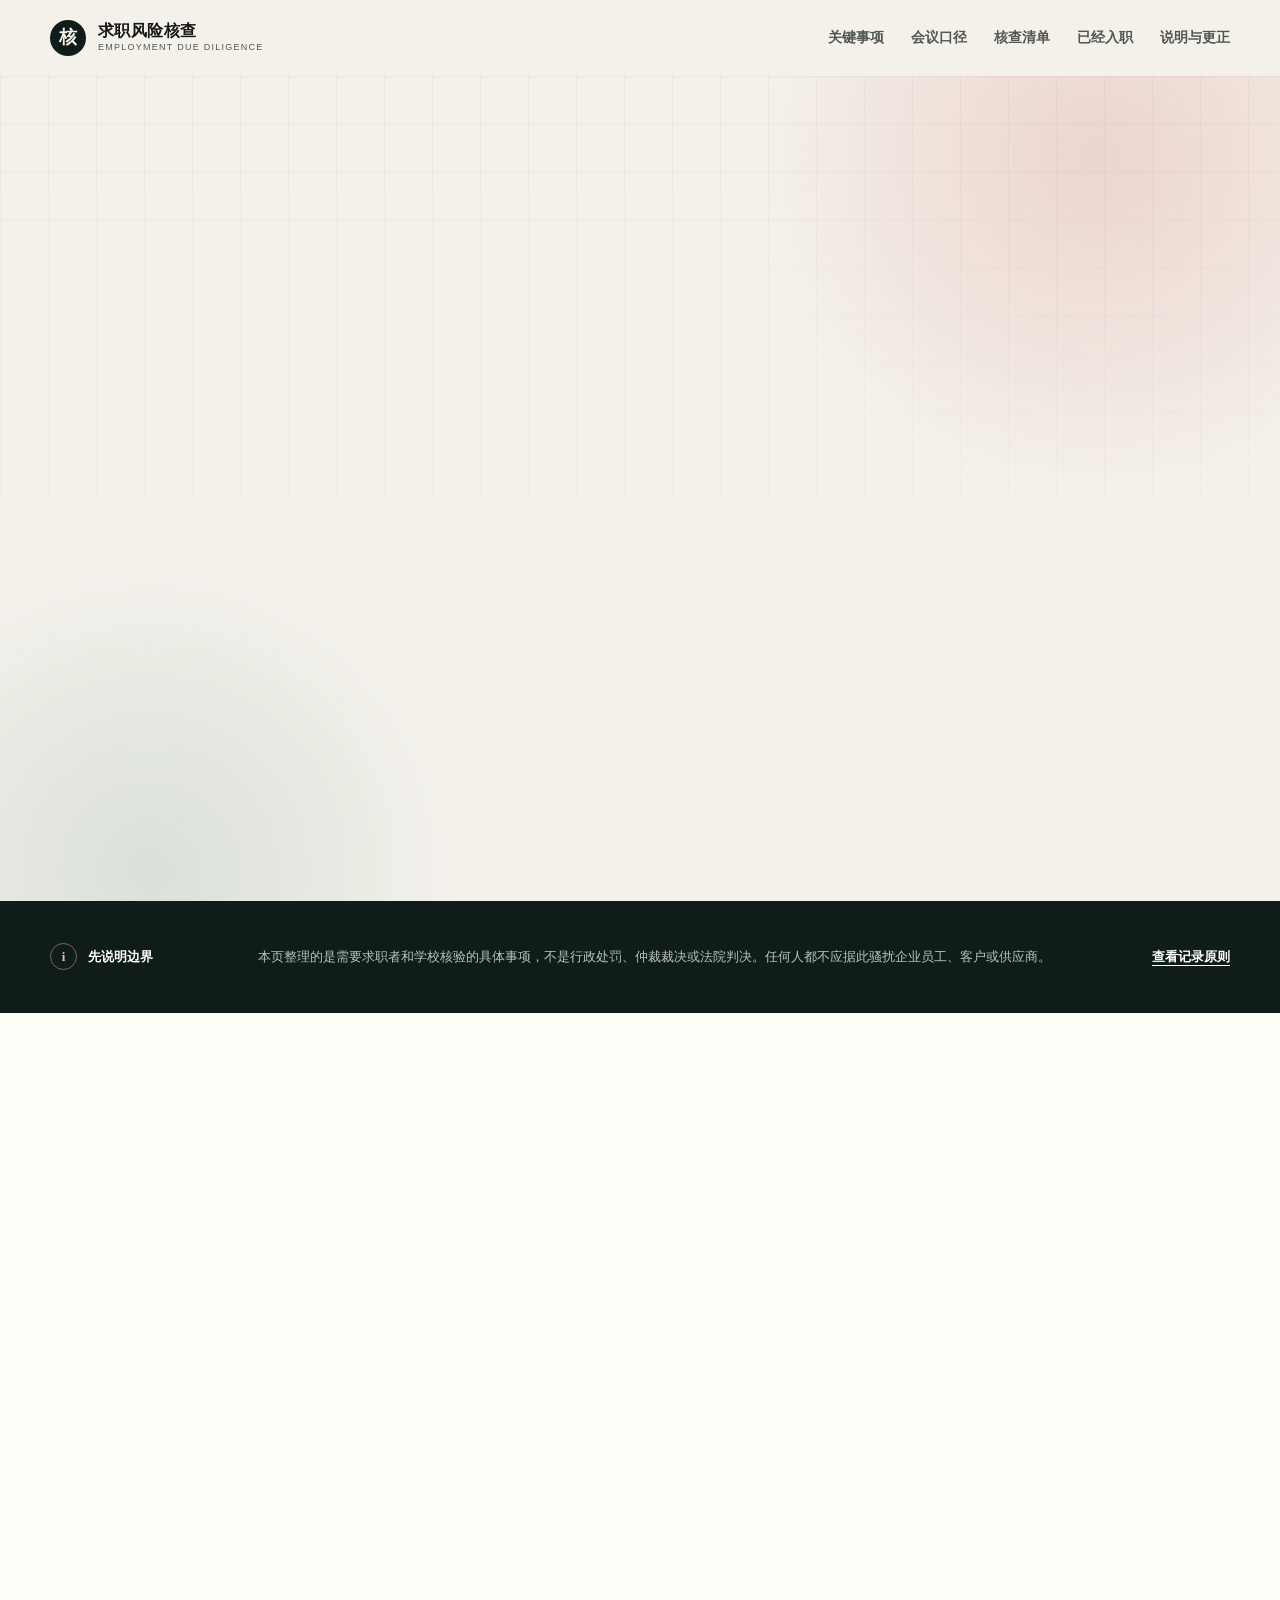
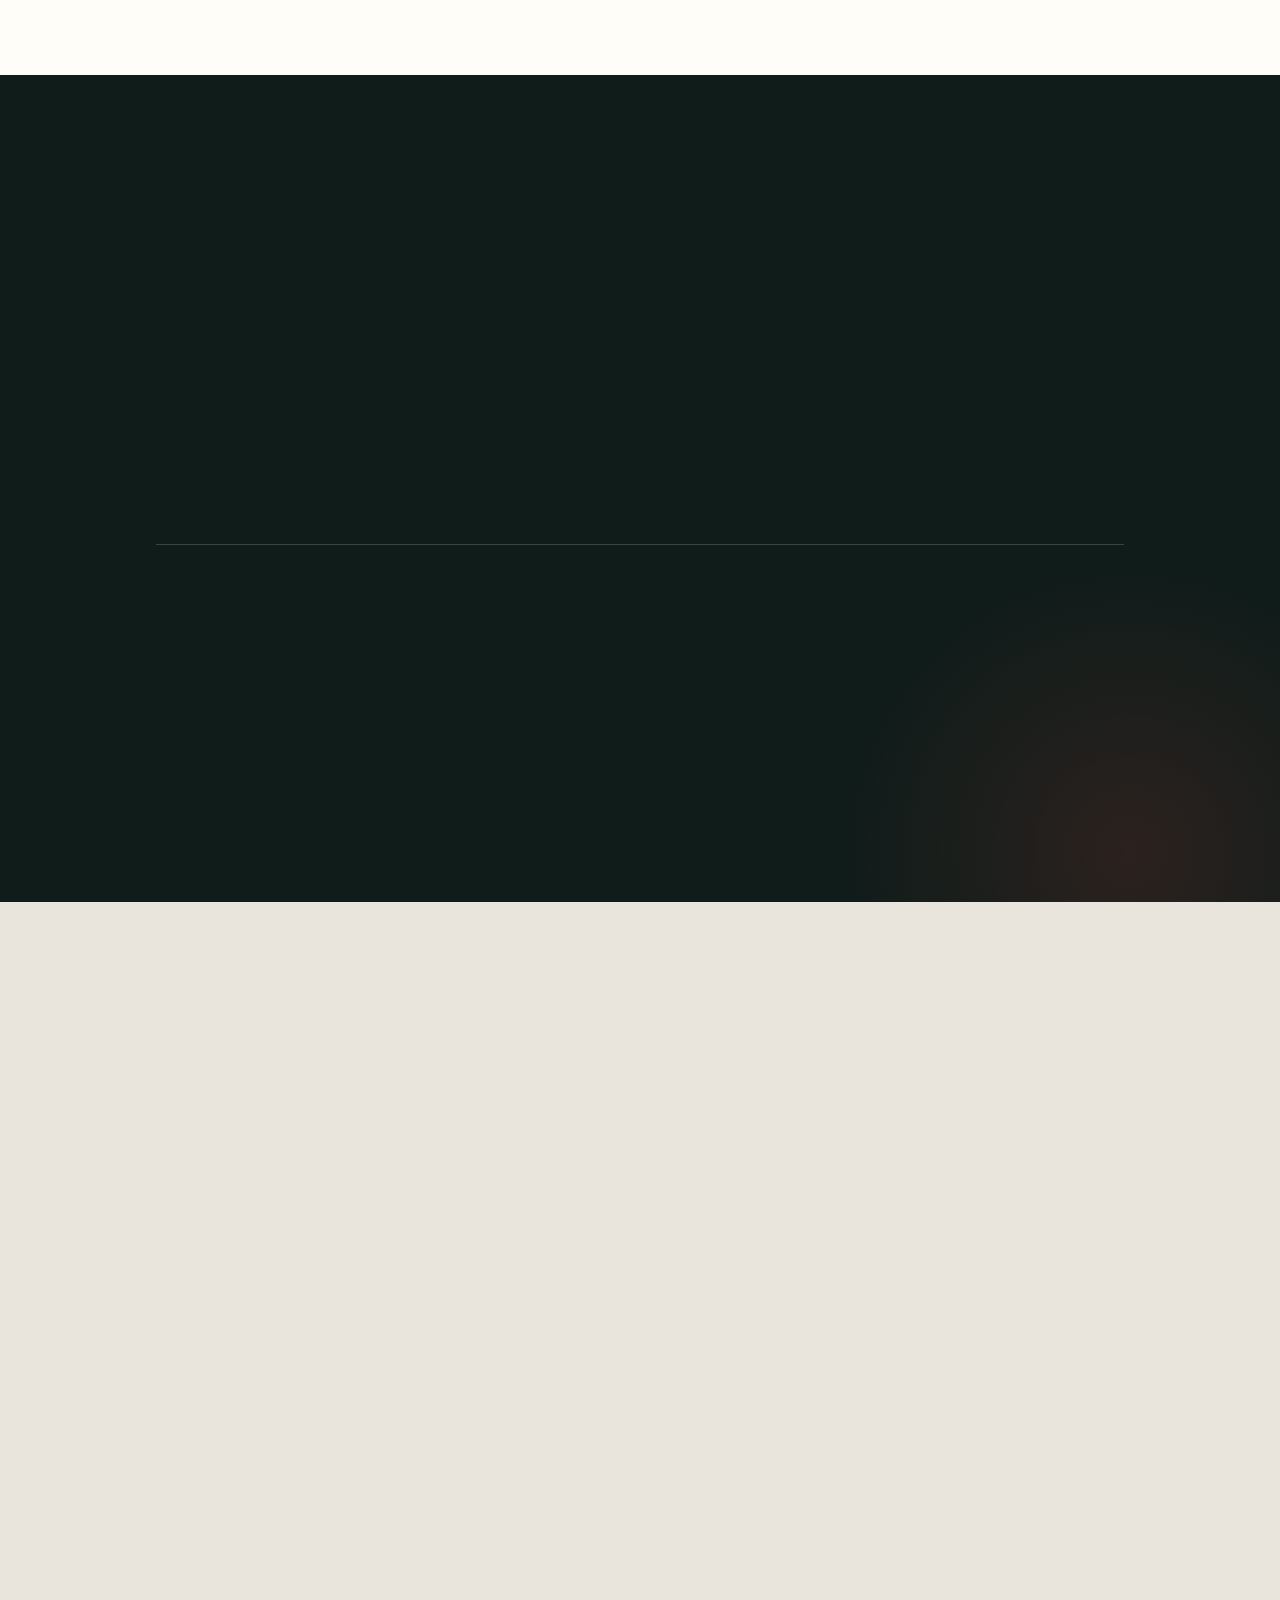
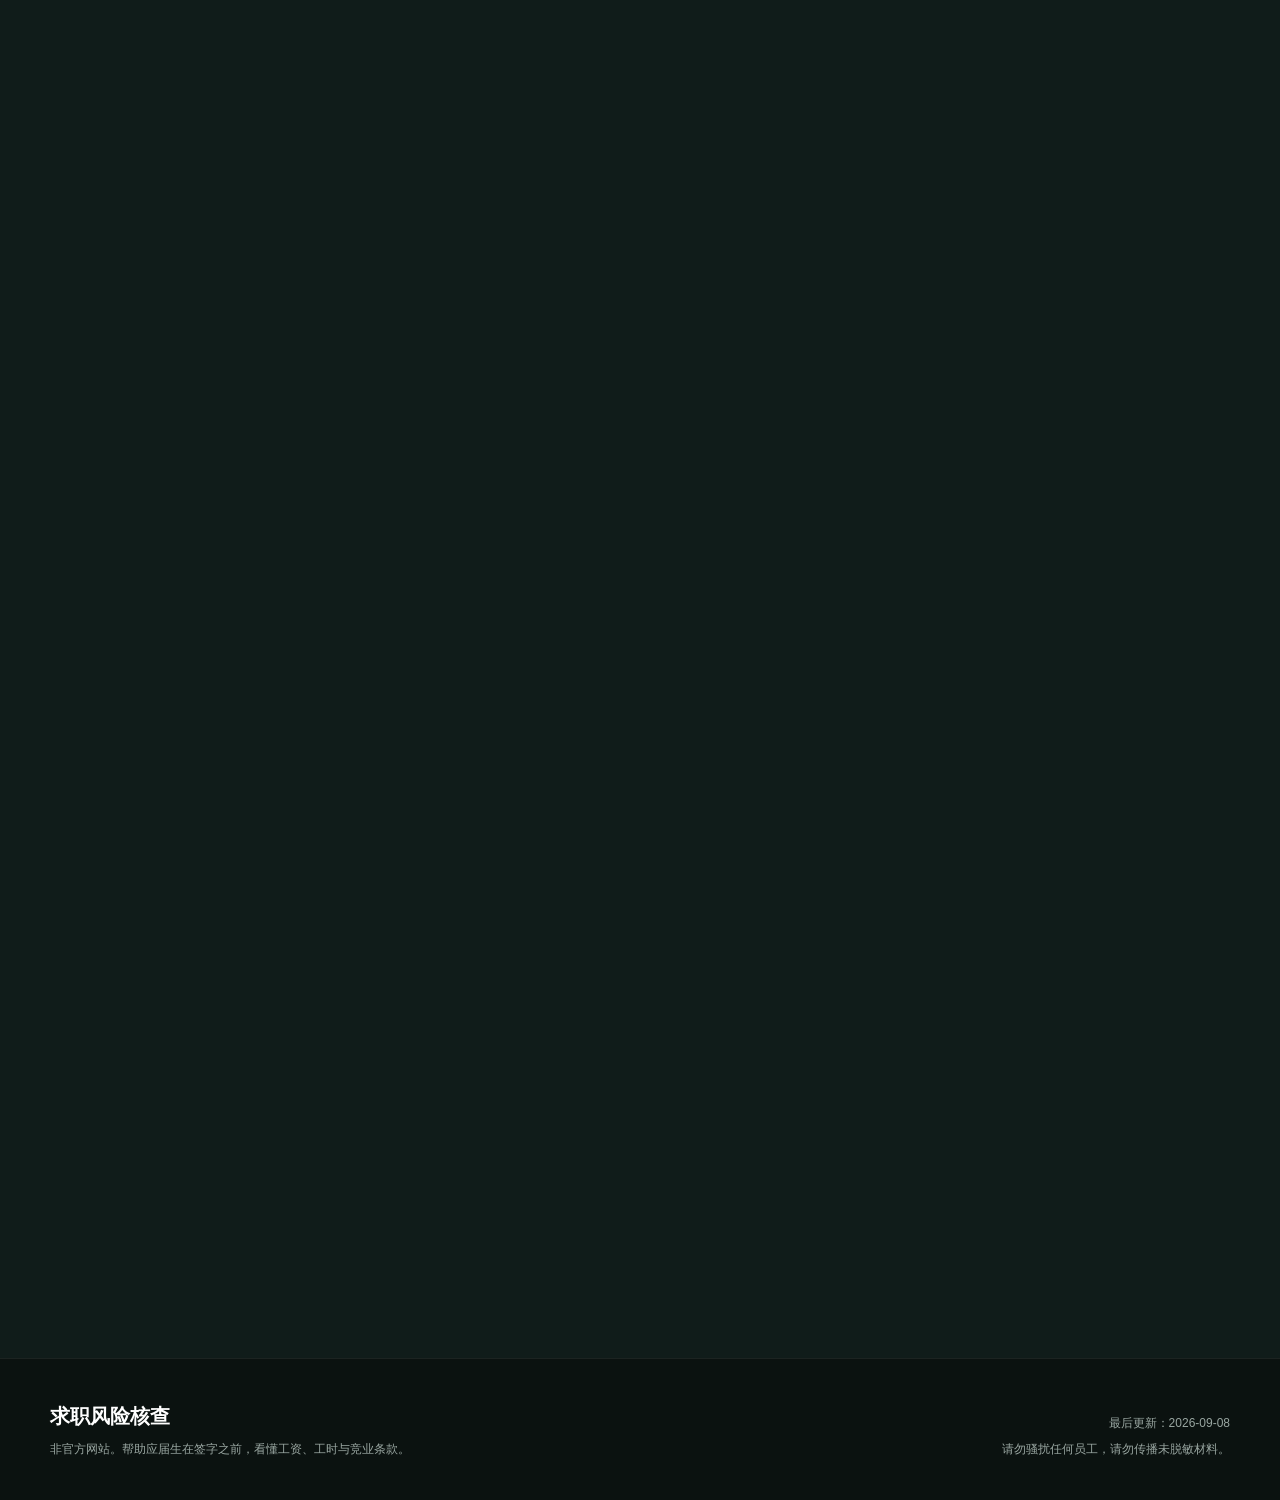
<file: index.html>
<!doctype html>
<html lang="zh-CN">
<head>
  <meta charset="utf-8">
  <meta name="viewport" content="width=device-width, initial-scale=1">
  <meta name="color-scheme" content="light dark">
  <meta name="theme-color" content="#f4f1eb">
  <meta name="description" content="面向应届生和求职者的佛山墨家科技有限公司用工风险核查资料：工资支付、薪资拆分、竞业限制、周末会议、降薪和工作制度。">
  <meta name="robots" content="index,follow,max-image-preview:large">
  <meta http-equiv="Content-Security-Policy" content="default-src 'self'; img-src 'self' data:; style-src 'self'; script-src 'self'; object-src 'none'; base-uri 'self'; form-action 'self'; frame-ancestors 'none'">
  <meta property="og:locale" content="zh_CN">
  <meta property="og:type" content="website">
  <meta property="og:title" content="佛山墨家科技有限公司｜求职风险信息核查页">
  <meta property="og:description" content="把工资支付、薪资拆分、竞业限制、周末会议和降薪等具体问题在签约前问清楚。">
  <title>佛山墨家科技有限公司｜求职风险信息核查页（非官方网站）</title>
  <link rel="icon" href="assets/favicon.svg" type="image/svg+xml">
  <link rel="stylesheet" href="assets/styles.css">
  <script src="assets/site-config.js" defer></script>
  <script src="assets/script.js" defer></script>
</head>
<body>
  <a class="skip-link" href="#main">跳到正文</a>
  <div class="read-progress" aria-hidden="true"><span></span></div>

  <header class="site-header" data-header>
    <div class="shell nav-wrap">
      <a class="brand" href="#top" aria-label="回到首页">
        <span class="brand-mark" aria-hidden="true">核</span>
        <span>
          <strong>求职风险核查</strong>
          <small>EMPLOYMENT DUE DILIGENCE</small>
        </span>
      </a>
      <button class="nav-toggle" type="button" aria-expanded="false" aria-controls="site-nav" data-nav-toggle>
        <span class="sr-only">打开菜单</span>
        <span></span><span></span>
      </button>
      <nav id="site-nav" class="site-nav" aria-label="主导航" data-nav>
        <a href="#facts">关键事项</a>
        <a href="#meeting">会议口径</a>
        <a href="#checklist">核查清单</a>
        <a href="#action">已经入职</a>
        <a href="#method">说明与更正</a>
      </nav>
    </div>
  </header>

  <main id="main">
    <section id="top" class="hero">
      <div class="hero-glow hero-glow-one" aria-hidden="true"></div>
      <div class="hero-glow hero-glow-two" aria-hidden="true"></div>
      <div class="shell hero-grid">
        <div class="hero-copy reveal">
          <p class="eyebrow"><span></span>非官方网站 · 面向应届生与新员工的独立核查资料</p>
          <h1>入职之前，先把<br><em>“2万元月薪”</em><br>拆开看清。</h1>
          <p class="hero-lead">
            企业主体：<strong>佛山墨家科技有限公司</strong>。本页把工资支付、合同拆分、竞业限制、周末会议与降薪等具体事项直接列出，帮助你在签字前逐项问清楚。
          </p>
          <div class="hero-actions">
            <a class="button button-primary" href="#facts">先看关键事项 <span aria-hidden="true">↘</span></a>
            <a class="button button-ghost" href="downloads/应届生应聘风险核查清单.pdf" download>下载 PDF 核查清单</a>
          </div>
          <p class="microcopy">事项整理截止 2026 年 9 月 7 日，页面更新于 9 月 8 日 · 无广告、无统计代码</p>
        </div>

        <aside class="salary-card reveal" aria-label="月薪两万元拆分示例">
          <div class="card-kicker">待企业回应的招聘待遇拆分示例</div>
          <div class="salary-total">
            <span>对外月薪</span>
            <strong>¥20,000</strong>
          </div>
          <div class="salary-stack" aria-label="6000元劳动合同，10000元忠诚赠与，4000元在职竞业款">
            <div class="salary-part salary-base">
              <span>劳动合同</span><strong>¥6,000</strong>
            </div>
            <div class="salary-part salary-gift">
              <span>“忠诚赠与”</span><strong>¥10,000</strong>
            </div>
            <div class="salary-part salary-noncompete">
              <span>在职竞业款</span><strong>¥4,000</strong>
            </div>
          </div>
          <div class="salary-note">
            <span aria-hidden="true">!</span>
            <p>名称不是唯一标准。固定、持续、因劳动取得的款项，应重点核实其性质、支付条件和能否被追回。</p>
          </div>
        </aside>
      </div>

      <div class="shell metric-strip reveal" aria-label="四项重点数字">
        <article><strong>3<span>个月</span></strong><p>页面记录中的连续欠薪时长</p></article>
        <article><strong>3<span>份</span></strong><p>一份月薪被拆入的协议数量</p></article>
        <article><strong>3<span>年</span></strong><p>协议写明的离职竞业期限</p></article>
        <article><strong>1万→6千</strong><p>待核实的底薪调整口径</p></article>
      </div>
    </section>

    <section class="boundary-band" aria-label="阅读边界">
      <div class="shell boundary-grid">
        <p class="boundary-title"><span aria-hidden="true">i</span>先说明边界</p>
        <p>本页整理的是需要求职者和学校核验的具体事项，不是行政处罚、仲裁裁决或法院判决。任何人都不应据此骚扰企业员工、客户或供应商。</p>
        <a href="#method">查看记录原则</a>
      </div>
    </section>

    <section id="facts" class="section section-paper">
      <div class="shell">
        <div class="section-heading reveal">
          <div>
            <p class="section-index">01 / 关键事项</p>
            <h2>不是抽象评价，<br>是你入职后可能直接遇到的事。</h2>
          </div>
          <p>点击分类筛选。每一项都同时给出“记录到的情况”和“你该如何核验”，不替你下结论。</p>
        </div>

        <div class="filters reveal" role="group" aria-label="筛选风险事项">
          <button class="filter is-active" type="button" data-filter="all" aria-pressed="true">全部</button>
          <button class="filter" type="button" data-filter="salary" aria-pressed="false">工资待遇</button>
          <button class="filter" type="button" data-filter="hours" aria-pressed="false">工时与降薪</button>
          <button class="filter" type="button" data-filter="noncompete" aria-pressed="false">竞业限制</button>
          <button class="filter" type="button" data-filter="management" aria-pressed="false">管理方式</button>
        </div>

        <div class="risk-grid" data-risk-grid>
          <article class="risk-card risk-card-featured reveal" data-category="salary">
            <div class="risk-top"><span class="risk-number">01</span><span class="tag tag-red">工资</span></div>
            <div class="evidence-meta"><span>R-01</span><span>2026-09-07</span><span>待企业回应</span></div>
            <h3>工资可能只发第一个月，之后持续拖欠</h3>
            <p class="record"><strong>待核实事项</strong>：是否存在新入职应届生仅收到第一个月工资，之后以资金投入新项目、经营资金有限为由延期，以及劳动报酬连续 3 个月未按约支付的情况。</p>
            <div class="verify"><strong>入职前问清</strong><p>过去 6 个月工资发放日是否固定？能否查看匿名化的银行发薪凭证或工资支付记录？</p></div>
          </article>

          <article class="risk-card reveal" data-category="salary">
            <div class="risk-top"><span class="risk-number">02</span><span class="tag tag-amber">合同</span></div>
            <div class="evidence-meta"><span>R-02</span><span>2026-09-07</span><span>待企业回应</span></div>
            <h3>招聘月薪可能被拆成三份</h3>
            <p class="record"><strong>待核实事项</strong>：一组薪资安排是否将月度 2 万元分列为劳动合同 6000 元、附条件“赠与”10000 元和任职期竞业相关款 4000 元。</p>
            <div class="verify"><strong>入职前问清</strong><p>总收入能否完整写进 Offer 和劳动合同？社保、公积金、加班费和补偿按哪个金额计算？</p></div>
          </article>

          <article class="risk-card reveal" data-category="noncompete">
            <div class="risk-top"><span class="risk-number">03</span><span class="tag tag-purple">竞业</span></div>
            <div class="evidence-meta"><span>R-03</span><span>协议样本</span><span>条款可核验</span></div>
            <h3>离职竞业写 3 年，离职后不再付补偿</h3>
            <p class="record"><strong>协议样本与待核实事项</strong>：协议样本载有离职后 3 年限制；是否以任职期款项替代离职后补偿，以及是否主张进入同行时追回既往款项，仍待企业说明。</p>
            <div class="verify"><strong>入职前问清</strong><p>岗位实际接触什么商业秘密？为什么超过法定最长 2 年？离职后每月补偿金额和支付日期是什么？</p></div>
          </article>

          <article class="risk-card reveal" data-category="hours salary management">
            <div class="risk-top"><span class="risk-number">04</span><span class="tag tag-red">降薪</span></div>
            <div class="evidence-meta"><span>R-04</span><span>2026-09-07</span><span>待企业回应</span></div>
            <h3>休息日会议与下调底薪是否直接关联</h3>
            <p class="record"><strong>待核实事项</strong>：是否要求员工在休息日或晚间到场开会，并以未到场为由将底薪从 10000 元调至 6000 元且持续至少 1 年。本文不公开可能识别员工身份的附加细节。</p>
            <div class="verify"><strong>入职前问清</strong><p>周末会议是否计入工时？如何调休或支付加班费？底薪能否因一次缺席由公司单方调整？</p></div>
          </article>

          <article class="risk-card reveal" data-category="hours">
            <div class="risk-top"><span class="risk-number">05</span><span class="tag tag-blue">工时</span></div>
            <div class="evidence-meta"><span>R-05</span><span>会议记录</span><span>待企业回应</span></div>
            <h3>关于曾实行 996 的会议表述</h3>
            <p class="record"><strong>待核实事项</strong>：现有记录称企业曾表示已将此前 996 调整为一周 5 天、每天 8 小时；实际工时、考勤、调休和加班工资仍需核验。</p>
            <div class="verify"><strong>入职前问清</strong><p>现行考勤制度能否书面提供？晚间、周末工作如何记录？过去制度是否可能再次恢复？</p></div>
          </article>

          <article class="risk-card reveal" data-category="salary management">
            <div class="risk-top"><span class="risk-number">06</span><span class="tag tag-amber">承诺</span></div>
            <div class="evidence-meta"><span>R-06</span><span>2026-09-07</span><span>待企业回应</span></div>
            <h3>完成目标后是否又被追加条件</h3>
            <p class="record"><strong>待核实事项</strong>：研发、问题解决或销售达到原定目标后，是否又被追加新的完成条件；福利、奖金和分红是否缺少明确金额、公式、确认人和支付日期。</p>
            <div class="verify"><strong>入职前问清</strong><p>把金额、公式、验收人、完成日期、支付日期和“不得单方追加条件”全部写进文件。</p></div>
          </article>

          <article class="risk-card reveal" data-category="management">
            <div class="risk-top"><span class="risk-number">07</span><span class="tag tag-slate">管理</span></div>
            <div class="evidence-meta"><span>R-07</span><span>会议记录</span><span>待企业回应</span></div>
            <h3>内部严重指控的表述是否前后一致</h3>
            <p class="record"><strong>待核实事项</strong>：同一内部通报对匿名员工同时使用“未出现贪污行为”与“触碰贪污红线、证据确凿”等存在明显张力的表述。</p>
            <div class="verify"><strong>你需要判断</strong><p>企业是否有明确事实、制度条款、调查程序、申辩机会和书面处理决定，而不是只有口头定性。</p></div>
          </article>

        </div>
      </div>
    </section>

    <section class="section section-ink journey-section">
      <div class="shell">
        <div class="section-heading section-heading-light reveal">
          <div>
            <p class="section-index">02 / 风险路径</p>
            <h2>从 Offer 到离职，<br>风险可能怎样一步步落到你身上。</h2>
          </div>
          <p>一份看起来很高的待遇，真正需要关注的是它如何写、何时发、谁能改，以及离职后还会不会被追回。</p>
        </div>

        <ol class="journey" aria-label="从招聘到离职的风险路径">
          <li class="reveal">
            <span class="journey-step">01</span>
            <div><p>招聘阶段</p><h3>高学历应届生看到高待遇</h3><span>页面记录的招聘条件偏好 985 理科应届生，待遇具有吸引力，需核对完整书面构成。</span></div>
          </li>
          <li class="reveal">
            <span class="journey-step">02</span>
            <div><p>签约阶段</p><h3>核对是否拆成三份文件</h3><span>基本工资、赠与、竞业相关款可能分别命名，返还条件需要逐字确认。</span></div>
          </li>
          <li class="reveal">
            <span class="journey-step">03</span>
            <div><p>工作阶段</p><h3>确认方案与目标如何变更</h3><span>待核实事项包括临时调整职责、考核、底薪和提成，以及由此增加的工作量。</span></div>
          </li>
          <li class="reveal">
            <span class="journey-step">04</span>
            <div><p>发薪阶段</p><h3>新项目投入成为延期解释</h3><span>需要书面确认工资是否依赖融资、项目回款或其他不确定资金。</span></div>
          </li>
          <li class="reveal">
            <span class="journey-step">05</span>
            <div><p>离职阶段</p><h3>竞业与追回条款出现</h3><span>协议样本写有离职后 3 年限制；补偿和追回既往款项的主张仍待核实。</span></div>
          </li>
        </ol>
      </div>
    </section>

    <section id="meeting" class="section section-tint">
      <div class="shell meeting-grid">
        <div class="meeting-copy reveal">
          <p class="section-index">03 / 会议口径</p>
          <h2>记录中出现过哪些管理表述，<br>比招聘文案更值得核验。</h2>
          <p>以下是页面记录中需要企业回应的会议表述，用于帮助求职者理解管理风格。引用不等于对说话者人格作评价，读者应结合合同、制度和实际执行自行判断。</p>
          <div class="meeting-summary">
            <span>会议记录还列出</span>
            <ul>
              <li>底薪不再参照行业最高标准；</li>
              <li>将大幅调整销售底薪、提成和考核规则；</li>
              <li>预计订单与客户数量增长约 5 倍，并据此考核个人贡献；</li>
              <li>招标业务和传统国际物流业务将分别制定提成标准。</li>
            </ul>
          </div>
        </div>
        <div class="quote-stack">
          <blockquote class="quote-card reveal">
            <p>“劳动法就是用来保护员工的，一点也没有保护企业的利益，员工不要拿劳动法来威胁老板。”</p>
            <footer>— 待企业回应的会议表述</footer>
          </blockquote>
          <blockquote class="quote-card reveal">
            <p>“985 的人多的是，又不是招不到人。”</p>
            <footer>— 待企业回应的会议表述</footer>
          </blockquote>
          <blockquote class="quote-card reveal">
            <p>“员工的智商有问题。”</p>
            <footer>— 待企业回应的会议表述</footer>
          </blockquote>
          <blockquote class="quote-card reveal">
            <p>“做产品从来不做市场调研，自己想怎么做就怎么做。”</p>
            <footer>— 待企业回应的会议表述</footer>
          </blockquote>
          <blockquote class="quote-card reveal">
            <p>“员工要为公司作出牺牲。”</p>
            <footer>— 待企业回应的会议表述</footer>
          </blockquote>
        </div>
      </div>
    </section>

    <section id="checklist" class="section section-paper">
      <div class="shell checklist-layout">
        <div class="checklist-intro reveal">
          <p class="section-index">04 / 入职前核查</p>
          <h2>把这 16 个问题发给 HR。</h2>
          <p>不要只接受语音或口头承诺。对方如果愿意明确回答并写进文件，才有助于你判断风险。</p>
          <button class="button button-primary" type="button" data-copy-checklist>复制全部问题</button>
          <p class="copy-status" role="status" aria-live="polite" data-copy-status></p>
        </div>
        <ol class="question-list reveal" data-question-list>
          <li>完整月薪是多少？劳动合同写多少？还有哪些单独协议？</li>
          <li>每项收入是否固定发放？公司可在什么情况下不发或要求退回？</li>
          <li>工资是哪一天到账？过去 3 个月是否存在延迟发薪？</li>
          <li>全部薪资项目能否写入盖章 Offer 或劳动合同附件？</li>
          <li>工资、个税、社保和公积金分别按什么金额申报或缴纳？</li>
          <li>是否必须签忠诚、赠与、保密或竞业协议？能否提前拿走审阅？</li>
          <li>为什么离职竞业写 3 年？岗位具体接触什么商业秘密？</li>
          <li>离职后每月竞业补偿是多少？何时支付？</li>
          <li>以前发的赠与或竞业款在什么情况下会被要求返还？</li>
          <li>奖金和分红的金额、公式、验收人、完成时间与支付日期是什么？</li>
          <li>公司能否在完成目标后再追加条件？</li>
          <li>岗位、地点、职责和待遇是否可以由公司单方面修改？</li>
          <li>周末和晚间临时开会是否强制？如何记录工时、调休或支付加班费？</li>
          <li>员工缺席会议时，公司依据什么规则降低底薪？能否持续一年？</li>
          <li>薪资、提成和考核规则经过什么程序？员工不同意怎么办？</li>
          <li>过去实行 996 期间的考勤、调休和加班工资如何处理？</li>
        </ol>
      </div>
    </section>

    <section id="action" class="section action-section">
      <div class="shell">
        <div class="section-heading reveal">
          <div>
            <p class="section-index">05 / 已经入职</p>
            <h2>如果工资已经拖欠，<br>先保全证据，再选择渠道。</h2>
          </div>
          <p>不要只保存公司群里的一张截图。把合同、工资、考勤、催款和沟通记录按时间整理，原文件与备份同时保留。</p>
        </div>

        <div class="action-grid">
          <article class="action-card reveal"><span>1</span><h3>备份关键文件</h3><p>劳动合同、Offer、忠诚/赠与/保密/竞业协议、工资条、银行流水、个税与社保记录。</p></article>
          <article class="action-card reveal"><span>2</span><h3>形成欠薪清单</h3><p>按月份列出应发、实发、差额、约定发薪日，并保存书面催告与公司答复。</p></article>
          <article class="action-card reveal"><span>3</span><h3>记录实际工时</h3><p>保存考勤、周末会议通知、工作指令、调休记录和能够证明工作内容的文件。</p></article>
          <article class="action-card reveal"><span>4</span><h3>选择正式渠道</h3><p>可咨询实际用工地劳动保障监察、12333、12345、12348，或向有管辖权的劳动仲裁机构申请仲裁。</p></article>
        </div>

        <div class="school-panel reveal">
          <div>
            <p class="panel-label">给学校就业指导老师</p>
            <h3>校园招聘信息不应只核营业执照，还应核工资支付和合同安排。</h3>
            <p>建议学校暂缓新增推荐，指定老师保密核验工资凭证、完整合同、工时制度、薪酬调整程序及三年竞业安排。提交学校的详细材料不放入公开仓库，请由材料持有人线下或通过可信渠道交给负责老师。</p>
          </div>
          <a class="button button-light" href="#method">查看保密与核验边界</a>
        </div>
      </div>
    </section>

    <section id="method" class="section section-ink method-section">
      <div class="shell">
        <div class="section-heading section-heading-light reveal">
          <div>
            <p class="section-index">06 / 说明与更正</p>
            <h2>保护当事人，也给事实留出更正空间。</h2>
          </div>
          <p>本页的目的，是让求职者在签约前提出正确的问题，而不是组织网络攻击或替代执法、仲裁与司法判断。</p>
        </div>

        <div class="method-grid">
          <article class="method-card reveal">
            <span>隐私</span>
            <h3>不公开个人身份</h3>
            <p>不发布员工姓名、电话、身份证、银行卡、签名、聊天头像、客户信息、住址或其他可反向识别个人的内容。</p>
          </article>
          <article class="method-card reveal">
            <span>证据</span>
            <h3>不公开未脱敏原件</h3>
            <p>原始合同、录音和沟通材料由持有人完整保存，仅在必要时向监察、仲裁、法院或律师提供。</p>
          </article>
          <article class="method-card reveal">
            <span>表述</span>
            <h3>区分记录与法律结论</h3>
            <p>页面使用“待核实事项”“会议记录”“需要核验”等表达；未把尚无公开裁判的事项写成既定违法结论。</p>
          </article>
          <article class="method-card reveal">
            <span>更正</span>
            <h3>接受可核验回应</h3>
            <p>企业或相关方如提供能够公开验证的工资支付、制度程序或处理结果，本页将标注回应、纠正错误并保留版本记录。</p>
          </article>
        </div>

        <div class="correction-panel reveal">
          <div>
            <p class="panel-label">更正与企业回应通道</p>
            <h3>请只提交可公开核验的内容，不要在公开页面上传个人信息。</h3>
            <p>本站已配置专用更正邮箱，仅接收可公开核验的事实更正与企业回应。涉及隐私的材料请直接交监管机关、仲裁机构、法院或受委托律师，不要通过普通邮件或公开仓库上传。</p>
          </div>
          <a class="button button-outline-light is-disabled" href="#" aria-disabled="true" data-correction-link>待配置专用更正邮箱</a>
        </div>

        <p class="hosting-privacy reveal">隐私提示：本站自身不设置 Cookie、统计代码或投稿表单；GitHub Pages 仍可能出于安全目的记录访问者 IP。公开仓库及其提交历史对所有人可见，原始材料不会进入仓库。</p>

        <div class="public-evidence reveal" aria-label="公开可核验信息">
          <div>
            <p class="panel-label">公开可核验信息</p>
            <h3>公开招聘页面确有“20000 元以上”的岗位待遇。</h3>
            <p>南开大学学生就业指导中心于 2026 年 5 月 11 日发布的“发明创造工程师”职位页面，列明佛山墨家科技有限公司、薪资“20000 元以上”。这只能证明公开招聘口径，不足以证明实际合同构成、持续支付情况或其他待核实事项。</p>
          </div>
          <div class="public-evidence-links">
            <a href="https://career.nankai.edu.cn/correcruit/content/id/113567.html" rel="noopener noreferrer">查看高校招聘页面<span>↗</span></a>
            <a href="https://www.mohisttech.com/cn" rel="noopener noreferrer">查看企业官方网站<span>↗</span></a>
          </div>
        </div>

        <div class="legal-links reveal">
          <p class="panel-label">官方法律入口</p>
          <div>
            <a href="https://www.mohrss.gov.cn/xxgk2020/fdzdgknr/zcfg/fl/202011/t20201102_394625.html" rel="noopener noreferrer">《中华人民共和国劳动法》<span>↗</span></a>
            <a href="https://www.mohrss.gov.cn/xxgk2020/fdzdgknr/zcfg/fl/202011/t20201102_394622.html" rel="noopener noreferrer">《中华人民共和国劳动合同法》<span>↗</span></a>
            <a href="https://gongbao.court.gov.cn/Details/bb72019c45453f84d920bd6375573e.html" rel="noopener noreferrer">劳动争议司法解释（二）<span>↗</span></a>
            <a href="https://app.www.gov.cn/govdata/gov/202112/25/480029/article.html" rel="noopener noreferrer">全国根治欠薪线索反映平台<span>↗</span></a>
            <a href="https://www.court.gov.cn/zixun/xiangqing/233181.html" rel="noopener noreferrer">《中华人民共和国民法典》人格权编<span>↗</span></a>
            <a href="https://www.miit.gov.cn/jgsj/zfs/fl/art/2022/art_515a4b20c12f430eab54bb4f56d89f56.html" rel="noopener noreferrer">《中华人民共和国个人信息保护法》<span>↗</span></a>
          </div>
        </div>
      </div>
    </section>
  </main>

  <footer class="site-footer">
    <div class="shell footer-grid">
      <div>
        <strong>求职风险核查</strong>
        <p>非官方网站。帮助应届生在签字之前，看懂工资、工时与竞业条款。</p>
      </div>
      <div class="footer-notice">
        <p>最后更新：2026-09-08</p>
        <p>请勿骚扰任何员工，请勿传播未脱敏材料。</p>
      </div>
    </div>
  </footer>

  <div class="toast" role="status" aria-live="polite" data-toast>已复制</div>
</body>
</html>
</file>
<file: assets/styles.css>
:root {
  --paper: #f4f1eb;
  --paper-strong: #ebe6dc;
  --surface: #fffdf8;
  --ink: #141714;
  --ink-soft: #505650;
  --line: rgba(20, 23, 20, 0.14);
  --line-strong: rgba(20, 23, 20, 0.28);
  --night: #101c1a;
  --night-raised: #182724;
  --cream: #f8f4ea;
  --red: #c84036;
  --red-dark: #8e2924;
  --amber: #bd7a22;
  --blue: #245e7d;
  --purple: #644e8d;
  --teal: #266e65;
  --shadow: 0 18px 55px rgba(25, 32, 28, 0.11);
  --radius-lg: 28px;
  --radius-md: 18px;
  --radius-sm: 10px;
  --shell: min(1180px, calc(100vw - 48px));
  --serif: "Songti SC", "STSong", "Noto Serif CJK SC", Georgia, serif;
  --sans: Inter, ui-sans-serif, -apple-system, BlinkMacSystemFont, "Segoe UI", "PingFang SC", "Microsoft YaHei", sans-serif;
}

* {
  box-sizing: border-box;
}

html {
  scroll-behavior: smooth;
  scroll-padding-top: 90px;
}

body {
  margin: 0;
  color: var(--ink);
  background: var(--paper);
  font-family: var(--sans);
  font-size: 16px;
  line-height: 1.75;
  -webkit-font-smoothing: antialiased;
  text-rendering: optimizeLegibility;
}

body.nav-open {
  overflow: hidden;
}

::selection {
  color: #fff;
  background: var(--red);
}

a {
  color: inherit;
}

button,
a {
  -webkit-tap-highlight-color: transparent;
}

button {
  font: inherit;
}

.shell {
  width: var(--shell);
  margin-inline: auto;
}

.sr-only {
  position: absolute;
  width: 1px;
  height: 1px;
  padding: 0;
  margin: -1px;
  overflow: hidden;
  clip: rect(0, 0, 0, 0);
  white-space: nowrap;
  border: 0;
}

.skip-link {
  position: fixed;
  z-index: 1000;
  top: 10px;
  left: 10px;
  padding: 9px 14px;
  color: #fff;
  background: var(--night);
  border-radius: 8px;
  transform: translateY(-160%);
  transition: transform 0.2s ease;
}

.skip-link:focus {
  transform: translateY(0);
}

.read-progress {
  position: fixed;
  z-index: 999;
  top: 0;
  left: 0;
  width: 100%;
  height: 3px;
  pointer-events: none;
}

.read-progress span {
  display: block;
  width: 0;
  height: 100%;
  background: linear-gradient(90deg, var(--red), #d9a13a);
}

.site-header {
  position: sticky;
  z-index: 100;
  top: 0;
  height: 76px;
  color: var(--ink);
  background: rgba(244, 241, 235, 0.84);
  border-bottom: 1px solid transparent;
  backdrop-filter: blur(18px) saturate(130%);
  transition: height 0.25s ease, border-color 0.25s ease, box-shadow 0.25s ease;
}

.site-header.is-scrolled {
  height: 66px;
  border-bottom-color: var(--line);
  box-shadow: 0 8px 30px rgba(18, 24, 21, 0.05);
}

.nav-wrap {
  display: flex;
  align-items: center;
  justify-content: space-between;
  height: 100%;
}

.brand {
  display: inline-flex;
  gap: 12px;
  align-items: center;
  text-decoration: none;
}

.brand-mark {
  display: grid;
  width: 36px;
  height: 36px;
  color: var(--cream);
  background: var(--night);
  border-radius: 50%;
  place-items: center;
  font-family: var(--serif);
  font-size: 18px;
  font-weight: 700;
}

.brand strong,
.brand small {
  display: block;
  line-height: 1.1;
}

.brand strong {
  letter-spacing: 0.03em;
}

.brand small {
  margin-top: 4px;
  color: var(--ink-soft);
  font-size: 9px;
  letter-spacing: 0.14em;
}

.site-nav {
  display: flex;
  gap: 27px;
  align-items: center;
}

.site-nav a {
  position: relative;
  color: var(--ink-soft);
  font-size: 14px;
  font-weight: 650;
  text-decoration: none;
}

.site-nav a::after {
  position: absolute;
  right: 0;
  bottom: -8px;
  left: 0;
  height: 2px;
  content: "";
  background: var(--red);
  transform: scaleX(0);
  transform-origin: right;
  transition: transform 0.2s ease;
}

.site-nav a:hover::after,
.site-nav a:focus-visible::after {
  transform: scaleX(1);
  transform-origin: left;
}

.nav-toggle {
  display: none;
  width: 42px;
  height: 42px;
  padding: 0;
  background: transparent;
  border: 1px solid var(--line-strong);
  border-radius: 50%;
}

.nav-toggle span:not(.sr-only) {
  display: block;
  width: 17px;
  height: 1.5px;
  margin: 5px auto;
  background: currentColor;
  transition: transform 0.2s ease;
}

.hero {
  position: relative;
  overflow: hidden;
  padding: 80px 0 0;
  isolation: isolate;
}

.hero::before {
  position: absolute;
  z-index: -2;
  inset: 0;
  content: "";
  background-image: linear-gradient(rgba(20, 23, 20, 0.035) 1px, transparent 1px), linear-gradient(90deg, rgba(20, 23, 20, 0.035) 1px, transparent 1px);
  background-size: 48px 48px;
  mask-image: linear-gradient(to bottom, #000, transparent 84%);
}

.hero-glow {
  position: absolute;
  z-index: -1;
  border-radius: 50%;
  filter: blur(8px);
  pointer-events: none;
}

.hero-glow-one {
  top: -280px;
  right: -180px;
  width: 720px;
  height: 720px;
  background: radial-gradient(circle, rgba(200, 64, 54, 0.16), rgba(200, 64, 54, 0) 68%);
}

.hero-glow-two {
  bottom: -280px;
  left: -160px;
  width: 620px;
  height: 620px;
  background: radial-gradient(circle, rgba(38, 110, 101, 0.13), rgba(38, 110, 101, 0) 70%);
}

.hero-grid {
  display: grid;
  grid-template-columns: minmax(0, 1.08fr) minmax(380px, 0.72fr);
  gap: clamp(48px, 7vw, 100px);
  align-items: center;
}

.eyebrow,
.section-index {
  margin: 0 0 22px;
  color: var(--red-dark);
  font-size: 12px;
  font-weight: 800;
  letter-spacing: 0.16em;
  text-transform: uppercase;
}

.eyebrow {
  display: flex;
  gap: 10px;
  align-items: center;
}

.eyebrow span {
  width: 28px;
  height: 2px;
  background: currentColor;
}

.hero h1 {
  max-width: 750px;
  margin: 0;
  font-family: var(--serif);
  font-size: clamp(48px, 5.9vw, 82px);
  font-weight: 800;
  letter-spacing: -0.045em;
  line-height: 1.09;
}

.hero h1 em {
  color: var(--red);
  font-style: normal;
}

.hero-lead {
  max-width: 710px;
  margin: 30px 0 0;
  color: var(--ink-soft);
  font-size: clamp(17px, 1.7vw, 20px);
  line-height: 1.85;
}

.hero-lead strong {
  color: var(--ink);
}

.hero-actions {
  display: flex;
  flex-wrap: wrap;
  gap: 13px;
  margin-top: 34px;
}

.button {
  display: inline-flex;
  min-height: 48px;
  gap: 12px;
  align-items: center;
  justify-content: center;
  padding: 11px 20px;
  border: 1px solid transparent;
  border-radius: 999px;
  font-size: 14px;
  font-weight: 750;
  line-height: 1.3;
  text-align: center;
  text-decoration: none;
  cursor: pointer;
  transition: transform 0.18s ease, box-shadow 0.18s ease, background 0.18s ease, border-color 0.18s ease;
}

.button:hover {
  transform: translateY(-2px);
}

.button:focus-visible,
.filter:focus-visible,
.nav-toggle:focus-visible,
.site-nav a:focus-visible {
  outline: 3px solid rgba(200, 64, 54, 0.35);
  outline-offset: 3px;
}

.button-primary {
  color: #fff;
  background: var(--red);
  box-shadow: 0 10px 30px rgba(200, 64, 54, 0.22);
}

.button-primary:hover {
  background: #b8372f;
  box-shadow: 0 14px 34px rgba(200, 64, 54, 0.3);
}

.button-ghost {
  color: var(--ink);
  background: rgba(255, 255, 255, 0.52);
  border-color: var(--line-strong);
}

.button-ghost:hover {
  background: var(--surface);
}

.button-light {
  color: var(--night);
  background: #fff;
}

.button-outline-light {
  color: var(--cream);
  border-color: rgba(248, 244, 234, 0.35);
}

.button.is-disabled {
  pointer-events: none;
  opacity: 0.55;
}

.microcopy {
  margin: 20px 0 0;
  color: #747b75;
  font-size: 12px;
}

.salary-card {
  position: relative;
  padding: 28px;
  color: var(--cream);
  background: linear-gradient(145deg, #172522, #0c1513);
  border: 1px solid rgba(255, 255, 255, 0.11);
  border-radius: var(--radius-lg);
  box-shadow: 0 32px 75px rgba(16, 28, 26, 0.22);
}

.salary-card::after {
  position: absolute;
  top: 24px;
  right: 24px;
  width: 8px;
  height: 8px;
  content: "";
  background: #e5584e;
  border-radius: 50%;
  box-shadow: 0 0 0 7px rgba(229, 88, 78, 0.11);
}

.card-kicker,
.panel-label {
  color: #aebbb6;
  font-size: 11px;
  font-weight: 800;
  letter-spacing: 0.15em;
  text-transform: uppercase;
}

.salary-total {
  display: flex;
  align-items: end;
  justify-content: space-between;
  padding: 26px 0 19px;
  border-bottom: 1px solid rgba(255, 255, 255, 0.13);
}

.salary-total span {
  color: #afbbb7;
  font-size: 13px;
}

.salary-total strong {
  font-family: var(--serif);
  font-size: clamp(37px, 4vw, 50px);
  line-height: 1;
}

.salary-stack {
  display: grid;
  gap: 8px;
  margin-top: 21px;
}

.salary-part {
  display: flex;
  align-items: center;
  justify-content: space-between;
  min-height: 54px;
  padding: 10px 15px;
  border: 1px solid rgba(255, 255, 255, 0.11);
  border-radius: 12px;
}

.salary-part span {
  color: #cbd4d1;
  font-size: 13px;
}

.salary-part strong {
  font-size: 17px;
}

.salary-base {
  background: rgba(65, 148, 135, 0.16);
}

.salary-gift {
  background: rgba(203, 134, 40, 0.17);
}

.salary-noncompete {
  background: rgba(132, 104, 181, 0.18);
}

.salary-note {
  display: grid;
  grid-template-columns: 28px 1fr;
  gap: 12px;
  margin-top: 21px;
  padding-top: 20px;
  border-top: 1px solid rgba(255, 255, 255, 0.13);
}

.salary-note > span {
  display: grid;
  width: 26px;
  height: 26px;
  color: #f8b1ab;
  border: 1px solid rgba(248, 177, 171, 0.5);
  border-radius: 50%;
  place-items: center;
  font-size: 12px;
  font-weight: 800;
}

.salary-note p {
  margin: 0;
  color: #c2ccc8;
  font-size: 12px;
  line-height: 1.75;
}

.metric-strip {
  display: grid;
  grid-template-columns: repeat(4, 1fr);
  margin-top: 72px;
  background: rgba(255, 253, 248, 0.65);
  border: 1px solid var(--line);
  border-bottom: 0;
  border-radius: var(--radius-lg) var(--radius-lg) 0 0;
  backdrop-filter: blur(12px);
}

.metric-strip article {
  min-height: 155px;
  padding: 26px 28px;
}

.metric-strip article + article {
  border-left: 1px solid var(--line);
}

.metric-strip strong {
  display: block;
  font-family: var(--serif);
  font-size: clamp(28px, 3vw, 42px);
  letter-spacing: -0.03em;
  line-height: 1.1;
}

.metric-strip strong span {
  margin-left: 3px;
  color: var(--red);
  font-family: var(--sans);
  font-size: 13px;
}

.metric-strip p {
  max-width: 190px;
  margin: 13px 0 0;
  color: var(--ink-soft);
  font-size: 13px;
  line-height: 1.55;
}

.boundary-band {
  color: #e9efec;
  background: var(--night);
}

.boundary-grid {
  display: grid;
  grid-template-columns: 180px 1fr auto;
  gap: 28px;
  align-items: center;
  min-height: 112px;
}

.boundary-grid p {
  margin: 0;
  color: #b9c3bf;
  font-size: 13px;
}

.boundary-title {
  display: flex;
  gap: 11px;
  align-items: center;
  color: #fff !important;
  font-weight: 750;
}

.boundary-title span {
  display: grid;
  width: 27px;
  height: 27px;
  color: #ffb5ae;
  border: 1px solid rgba(255, 181, 174, 0.45);
  border-radius: 50%;
  place-items: center;
  font-family: var(--serif);
}

.boundary-grid a {
  color: #fff;
  font-size: 13px;
  font-weight: 700;
  text-underline-offset: 4px;
}

.section {
  padding: clamp(90px, 10vw, 145px) 0;
}

.section-paper {
  background: var(--surface);
}

.section-tint {
  background: #e9e5dc;
}

.section-ink {
  color: var(--cream);
  background: var(--night);
}

.section-heading {
  display: grid;
  grid-template-columns: minmax(0, 1fr) minmax(260px, 410px);
  gap: clamp(40px, 8vw, 100px);
  align-items: end;
  margin-bottom: 54px;
}

.section-heading h2,
.meeting-copy h2,
.checklist-intro h2 {
  margin: 0;
  font-family: var(--serif);
  font-size: clamp(36px, 4.8vw, 61px);
  letter-spacing: -0.035em;
  line-height: 1.2;
}

.section-heading > p,
.meeting-copy > p,
.checklist-intro > p {
  margin: 0;
  color: var(--ink-soft);
  font-size: 15px;
}

.section-heading-light .section-index {
  color: #f38379;
}

.section-heading-light > p {
  color: #aebbb6;
}

.filters {
  display: flex;
  flex-wrap: wrap;
  gap: 9px;
  margin-bottom: 28px;
}

.filter {
  padding: 9px 16px;
  color: var(--ink-soft);
  background: transparent;
  border: 1px solid var(--line);
  border-radius: 999px;
  cursor: pointer;
  font-size: 13px;
  font-weight: 700;
  transition: color 0.2s ease, background 0.2s ease, border-color 0.2s ease;
}

.filter:hover,
.filter.is-active {
  color: #fff;
  background: var(--night);
  border-color: var(--night);
}

.risk-grid {
  display: grid;
  grid-template-columns: repeat(2, minmax(0, 1fr));
  gap: 16px;
}

.risk-card {
  display: flex;
  min-height: 390px;
  flex-direction: column;
  padding: clamp(26px, 3.3vw, 38px);
  background: var(--paper);
  border: 1px solid var(--line);
  border-radius: var(--radius-md);
  transition: transform 0.25s ease, box-shadow 0.25s ease, border-color 0.25s ease, opacity 0.2s ease;
}

.risk-card:hover {
  border-color: var(--line-strong);
  box-shadow: var(--shadow);
  transform: translateY(-4px);
}

.risk-card.is-hidden {
  display: none;
}

.risk-card-featured {
  color: var(--cream);
  background: linear-gradient(145deg, #1a2926, #101a18);
  border-color: rgba(255, 255, 255, 0.08);
}

.risk-top {
  display: flex;
  align-items: center;
  justify-content: space-between;
}

.evidence-meta {
  display: flex;
  flex-wrap: wrap;
  gap: 7px;
  margin-top: 18px;
}

.evidence-meta span {
  padding: 4px 8px;
  color: #69706a;
  background: rgba(255, 255, 255, 0.5);
  border: 1px solid var(--line);
  border-radius: 999px;
  font-size: 9px;
  font-weight: 800;
  letter-spacing: 0.06em;
  line-height: 1.4;
}

.risk-card-featured .evidence-meta span {
  color: #c3ceca;
  background: rgba(255, 255, 255, 0.06);
  border-color: rgba(255, 255, 255, 0.13);
}

.risk-number {
  color: #989f99;
  font-size: 11px;
  font-weight: 800;
  letter-spacing: 0.15em;
}

.tag {
  display: inline-flex;
  padding: 5px 10px;
  border-radius: 999px;
  font-size: 11px;
  font-weight: 800;
}

.tag-red { color: #9c2f28; background: #f5d7d3; }
.tag-amber { color: #855316; background: #f0dfbd; }
.tag-blue { color: #215675; background: #d6e7f0; }
.tag-purple { color: #5c447d; background: #e3dcef; }
.tag-slate { color: #3d4a46; background: #dfe4e1; }

.risk-card h3 {
  max-width: 500px;
  margin: 23px 0 16px;
  font-family: var(--serif);
  font-size: clamp(24px, 2.5vw, 31px);
  line-height: 1.32;
}

.risk-card p {
  margin: 0;
}

.record {
  color: var(--ink-soft);
  font-size: 14px;
}

.record strong,
.verify strong {
  color: var(--ink);
}

.risk-card-featured .record {
  color: #b9c5c1;
}

.risk-card-featured .record strong,
.risk-card-featured .verify strong {
  color: #fff;
}

.verify {
  margin-top: auto;
  padding-top: 24px;
  border-top: 1px solid var(--line);
}

.risk-card-featured .verify {
  border-top-color: rgba(255, 255, 255, 0.13);
}

.verify strong {
  display: block;
  margin-bottom: 6px;
  font-size: 12px;
  letter-spacing: 0.06em;
}

.verify p {
  color: var(--ink-soft);
  font-size: 13px;
}

.risk-card-featured .verify p {
  color: #aebbb6;
}

.journey-section {
  position: relative;
  overflow: hidden;
}

.journey-section::after {
  position: absolute;
  right: -150px;
  bottom: -250px;
  width: 600px;
  height: 600px;
  content: "";
  background: radial-gradient(circle, rgba(200, 64, 54, 0.15), transparent 67%);
  border-radius: 50%;
  pointer-events: none;
}

.journey {
  position: relative;
  z-index: 1;
  display: grid;
  grid-template-columns: repeat(5, 1fr);
  margin: 0;
  padding: 0;
  list-style: none;
}

.journey::before {
  position: absolute;
  top: 24px;
  right: 9%;
  left: 9%;
  height: 1px;
  content: "";
  background: rgba(255, 255, 255, 0.17);
}

.journey li {
  position: relative;
  padding-right: 23px;
}

.journey-step {
  position: relative;
  display: grid;
  width: 48px;
  height: 48px;
  margin-bottom: 28px;
  color: #fff;
  background: var(--night);
  border: 1px solid rgba(255, 255, 255, 0.22);
  border-radius: 50%;
  place-items: center;
  font-size: 11px;
  font-weight: 800;
  box-shadow: 0 0 0 8px var(--night);
}

.journey p {
  margin: 0 0 8px;
  color: #ef7f75;
  font-size: 11px;
  font-weight: 800;
  letter-spacing: 0.12em;
}

.journey h3 {
  margin: 0 0 10px;
  font-family: var(--serif);
  font-size: 21px;
  line-height: 1.35;
}

.journey div > span {
  color: #9eaaa6;
  font-size: 13px;
  line-height: 1.7;
}

.meeting-grid {
  display: grid;
  grid-template-columns: minmax(280px, 0.72fr) minmax(0, 1.28fr);
  gap: clamp(50px, 8vw, 110px);
  align-items: start;
}

.meeting-copy {
  position: sticky;
  top: 110px;
}

.meeting-copy > p {
  margin-top: 24px;
}

.meeting-summary {
  margin-top: 35px;
  padding-top: 25px;
  border-top: 1px solid var(--line-strong);
}

.meeting-summary > span {
  font-size: 12px;
  font-weight: 800;
  letter-spacing: 0.1em;
}

.meeting-summary ul {
  margin: 13px 0 0;
  padding-left: 19px;
  color: var(--ink-soft);
  font-size: 13px;
}

.quote-stack {
  display: grid;
  gap: 12px;
}

.quote-card {
  position: relative;
  margin: 0;
  padding: clamp(24px, 3vw, 34px);
  background: rgba(255, 253, 248, 0.74);
  border: 1px solid var(--line);
  border-radius: var(--radius-md);
  overflow: hidden;
}

.quote-card::before {
  position: absolute;
  top: -26px;
  right: 16px;
  color: rgba(200, 64, 54, 0.09);
  content: "“";
  font-family: var(--serif);
  font-size: 126px;
  line-height: 1;
}

.quote-card p {
  position: relative;
  z-index: 1;
  margin: 0;
  font-family: var(--serif);
  font-size: clamp(19px, 2.3vw, 27px);
  font-weight: 650;
  line-height: 1.55;
}

.quote-card footer {
  margin-top: 15px;
  color: #747b75;
  font-size: 12px;
}

.checklist-layout {
  display: grid;
  grid-template-columns: minmax(260px, 0.68fr) minmax(0, 1.32fr);
  gap: clamp(50px, 9vw, 120px);
}

.checklist-intro {
  position: sticky;
  top: 110px;
  align-self: start;
}

.checklist-intro > p {
  margin-top: 23px;
}

.checklist-intro .button {
  margin-top: 26px;
}

.copy-status {
  min-height: 22px;
  color: var(--teal) !important;
  font-size: 12px !important;
}

.question-list {
  margin: 0;
  padding: 0;
  list-style: none;
  counter-reset: questions;
  border-top: 1px solid var(--line-strong);
}

.question-list li {
  display: grid;
  grid-template-columns: 38px 1fr;
  gap: 16px;
  padding: 20px 5px;
  border-bottom: 1px solid var(--line);
  counter-increment: questions;
  font-size: 15px;
}

.question-list li::before {
  color: var(--red);
  content: counter(questions, decimal-leading-zero);
  font-size: 11px;
  font-weight: 850;
  letter-spacing: 0.08em;
}

.action-section {
  background: #dcd6ca;
}

.action-grid {
  display: grid;
  grid-template-columns: repeat(4, 1fr);
  gap: 13px;
}

.action-card {
  min-height: 270px;
  padding: 28px;
  background: rgba(255, 253, 248, 0.68);
  border: 1px solid var(--line);
  border-radius: var(--radius-md);
}

.action-card > span {
  display: grid;
  width: 34px;
  height: 34px;
  color: var(--red);
  border: 1px solid rgba(200, 64, 54, 0.35);
  border-radius: 50%;
  place-items: center;
  font-family: var(--serif);
  font-size: 13px;
  font-weight: 800;
}

.action-card h3 {
  margin: 24px 0 10px;
  font-family: var(--serif);
  font-size: 23px;
}

.action-card p {
  margin: 0;
  color: var(--ink-soft);
  font-size: 13px;
}

.school-panel,
.correction-panel {
  display: grid;
  grid-template-columns: 1fr auto;
  gap: 40px;
  align-items: center;
  margin-top: 16px;
  padding: clamp(28px, 4vw, 46px);
  color: var(--cream);
  background: var(--night);
  border-radius: var(--radius-md);
}

.school-panel h3,
.correction-panel h3 {
  max-width: 760px;
  margin: 8px 0 9px;
  font-family: var(--serif);
  font-size: clamp(23px, 3vw, 34px);
  line-height: 1.35;
}

.school-panel p,
.correction-panel p {
  max-width: 760px;
  margin: 0;
  color: #aebbb6;
  font-size: 13px;
}

.method-grid {
  display: grid;
  grid-template-columns: repeat(4, 1fr);
  gap: 12px;
}

.method-card {
  min-height: 280px;
  padding: 28px;
  background: var(--night-raised);
  border: 1px solid rgba(255, 255, 255, 0.08);
  border-radius: var(--radius-md);
}

.method-card > span {
  color: #ee7f76;
  font-size: 11px;
  font-weight: 800;
  letter-spacing: 0.13em;
}

.method-card h3 {
  margin: 35px 0 11px;
  font-family: var(--serif);
  font-size: 22px;
}

.method-card p {
  margin: 0;
  color: #aebbb6;
  font-size: 13px;
}

.correction-panel {
  margin-top: 12px;
  background: #233532;
  border: 1px solid rgba(255, 255, 255, 0.09);
}

.legal-links {
  margin-top: 70px;
  padding-top: 30px;
  border-top: 1px solid rgba(255, 255, 255, 0.12);
}

.hosting-privacy {
  margin: 24px 0 0;
  padding: 18px 20px;
  color: #9eaaa6;
  background: rgba(255, 255, 255, 0.035);
  border: 1px solid rgba(255, 255, 255, 0.08);
  border-radius: 12px;
  font-size: 12px;
}

.public-evidence {
  display: grid;
  grid-template-columns: minmax(0, 1.45fr) minmax(260px, 0.55fr);
  gap: 38px;
  align-items: end;
  margin-top: 24px;
  padding: 28px;
  background: linear-gradient(135deg, rgba(238, 127, 118, 0.12), rgba(255, 255, 255, 0.035));
  border: 1px solid rgba(255, 255, 255, 0.1);
  border-radius: var(--radius-md);
}

.public-evidence h3 {
  margin: 10px 0 8px;
  font-family: var(--serif);
  font-size: clamp(20px, 2.3vw, 28px);
  line-height: 1.35;
}

.public-evidence p:not(.panel-label) {
  max-width: 780px;
  margin: 0;
  color: #b8c4c0;
  font-size: 13px;
}

.public-evidence-links {
  display: grid;
  gap: 10px;
}

.public-evidence-links a {
  display: flex;
  align-items: center;
  justify-content: space-between;
  padding: 13px 15px;
  color: #f1f5f3;
  background: rgba(255, 255, 255, 0.06);
  border: 1px solid rgba(255, 255, 255, 0.1);
  border-radius: 10px;
  font-size: 12px;
  text-decoration: none;
}

.public-evidence-links a:hover {
  color: #ffaaa3;
  border-color: rgba(255, 170, 163, 0.45);
}

.legal-links > div {
  display: grid;
  grid-template-columns: repeat(2, 1fr);
  gap: 0 40px;
  margin-top: 16px;
}

.legal-links a {
  display: flex;
  align-items: center;
  justify-content: space-between;
  padding: 15px 0;
  color: #d9e0dd;
  border-bottom: 1px solid rgba(255, 255, 255, 0.1);
  font-size: 13px;
  text-decoration: none;
}

.legal-links a:hover {
  color: #ff9c93;
}

.site-footer {
  padding: 40px 0;
  color: #99a6a1;
  background: #0b1210;
  border-top: 1px solid rgba(255, 255, 255, 0.07);
}

.footer-grid {
  display: flex;
  gap: 40px;
  align-items: flex-end;
  justify-content: space-between;
}

.site-footer strong {
  color: #fff;
  font-family: var(--serif);
  font-size: 20px;
}

.site-footer p {
  margin: 5px 0 0;
  font-size: 12px;
}

.footer-notice {
  text-align: right;
}

.toast {
  position: fixed;
  z-index: 500;
  right: 24px;
  bottom: 24px;
  padding: 11px 18px;
  color: #fff;
  background: var(--night);
  border: 1px solid rgba(255, 255, 255, 0.13);
  border-radius: 999px;
  box-shadow: var(--shadow);
  opacity: 0;
  pointer-events: none;
  transform: translateY(10px);
  transition: opacity 0.2s ease, transform 0.2s ease;
  font-size: 13px;
}

.toast.is-visible {
  opacity: 1;
  transform: translateY(0);
}

.reveal {
  opacity: 0;
  transform: translateY(20px);
  transition: opacity 0.65s ease, transform 0.65s cubic-bezier(0.22, 1, 0.36, 1);
}

.reveal.is-visible {
  opacity: 1;
  transform: translateY(0);
}

@media (max-width: 1020px) {
  .hero-grid {
    grid-template-columns: 1fr;
  }

  .salary-card {
    max-width: 650px;
  }

  .metric-strip {
    grid-template-columns: repeat(2, 1fr);
  }

  .metric-strip article:nth-child(3) {
    border-top: 1px solid var(--line);
    border-left: 0;
  }

  .metric-strip article:nth-child(4) {
    border-top: 1px solid var(--line);
  }

  .action-grid,
  .method-grid {
    grid-template-columns: repeat(2, 1fr);
  }

  .journey {
    grid-template-columns: 1fr;
    gap: 0;
  }

  .journey::before {
    top: 10px;
    bottom: 25px;
    left: 23px;
    width: 1px;
    height: auto;
  }

  .journey li {
    display: grid;
    grid-template-columns: 60px 1fr;
    gap: 14px;
    padding: 0 0 30px;
  }

  .journey-step {
    margin: 0;
  }
}

@media (max-width: 820px) {
  :root {
    --shell: min(100% - 32px, 720px);
  }

  .site-header,
  .site-header.is-scrolled {
    height: 66px;
  }

  .nav-toggle {
    display: block;
  }

  .site-nav {
    position: fixed;
    z-index: 90;
    top: 66px;
    right: 0;
    left: 0;
    display: grid;
    gap: 0;
    padding: 17px 16px 26px;
    background: var(--paper);
    border-bottom: 1px solid var(--line);
    box-shadow: 0 24px 45px rgba(20, 23, 20, 0.14);
    opacity: 0;
    pointer-events: none;
    transform: translateY(-12px);
    transition: opacity 0.2s ease, transform 0.2s ease;
  }

  .site-nav.is-open {
    opacity: 1;
    pointer-events: auto;
    transform: translateY(0);
  }

  .site-nav a {
    padding: 13px 8px;
    border-bottom: 1px solid var(--line);
    font-size: 15px;
  }

  .nav-toggle[aria-expanded="true"] span:nth-last-child(2) {
    transform: translateY(3.25px) rotate(45deg);
  }

  .nav-toggle[aria-expanded="true"] span:last-child {
    transform: translateY(-3.25px) rotate(-45deg);
  }

  .hero {
    padding-top: 57px;
  }

  .hero h1 {
    font-size: clamp(43px, 12vw, 67px);
  }

  .metric-strip {
    margin-top: 55px;
  }

  .boundary-grid {
    grid-template-columns: 1fr;
    gap: 12px;
    padding: 26px 0;
  }

  .section-heading,
  .meeting-grid,
  .checklist-layout {
    grid-template-columns: 1fr;
  }

  .meeting-copy,
  .checklist-intro {
    position: static;
  }

  .risk-grid {
    grid-template-columns: 1fr;
  }

  .risk-card {
    min-height: 0;
  }

  .verify {
    margin-top: 25px;
  }

  .school-panel,
  .correction-panel,
  .public-evidence {
    grid-template-columns: 1fr;
  }
}

@media (max-width: 560px) {
  :root {
    --shell: calc(100% - 26px);
  }

  body {
    font-size: 15px;
  }

  .brand small {
    display: none;
  }

  .hero {
    padding-top: 43px;
  }

  .hero-grid {
    gap: 43px;
  }

  .hero h1 {
    font-size: clamp(39px, 12.8vw, 56px);
  }

  .hero-lead {
    font-size: 16px;
  }

  .hero-actions {
    display: grid;
  }

  .button {
    width: 100%;
  }

  .salary-card {
    padding: 22px;
    border-radius: 22px;
  }

  .salary-total strong {
    font-size: 37px;
  }

  .metric-strip {
    grid-template-columns: 1fr 1fr;
  }

  .metric-strip article {
    min-height: 145px;
    padding: 21px 17px;
  }

  .metric-strip strong {
    font-size: 29px;
  }

  .metric-strip p {
    font-size: 11px;
  }

  .section {
    padding: 78px 0;
  }

  .section-heading {
    gap: 25px;
    margin-bottom: 38px;
  }

  .section-heading h2,
  .meeting-copy h2,
  .checklist-intro h2 {
    font-size: 38px;
  }

  .risk-card {
    padding: 24px;
  }

  .action-grid,
  .method-grid,
  .legal-links > div {
    grid-template-columns: 1fr;
  }

  .action-card,
  .method-card {
    min-height: 0;
  }

  .footer-grid {
    display: grid;
  }

  .footer-notice {
    text-align: left;
  }
}

@media (prefers-reduced-motion: reduce) {
  html {
    scroll-behavior: auto;
  }

  *,
  *::before,
  *::after {
    scroll-behavior: auto !important;
    transition-duration: 0.01ms !important;
    animation-duration: 0.01ms !important;
    animation-iteration-count: 1 !important;
  }

  .reveal {
    opacity: 1;
    transform: none;
  }
}

@media print {
  :root {
    --paper: #fff;
    --surface: #fff;
    --ink: #000;
    --ink-soft: #333;
  }

  .site-header,
  .hero-actions,
  .filters,
  .button,
  .read-progress,
  .toast,
  .site-footer {
    display: none !important;
  }

  .hero,
  .section {
    padding: 35px 0;
  }

  .hero-grid,
  .section-heading,
  .meeting-grid,
  .checklist-layout {
    grid-template-columns: 1fr;
  }

  .risk-grid,
  .action-grid,
  .method-grid {
    grid-template-columns: 1fr 1fr;
  }

  .meeting-copy,
  .checklist-intro {
    position: static;
  }

  .reveal {
    opacity: 1;
    transform: none;
  }

  .risk-card,
  .quote-card,
  .action-card,
  .method-card {
    break-inside: avoid;
  }
}
</file>
